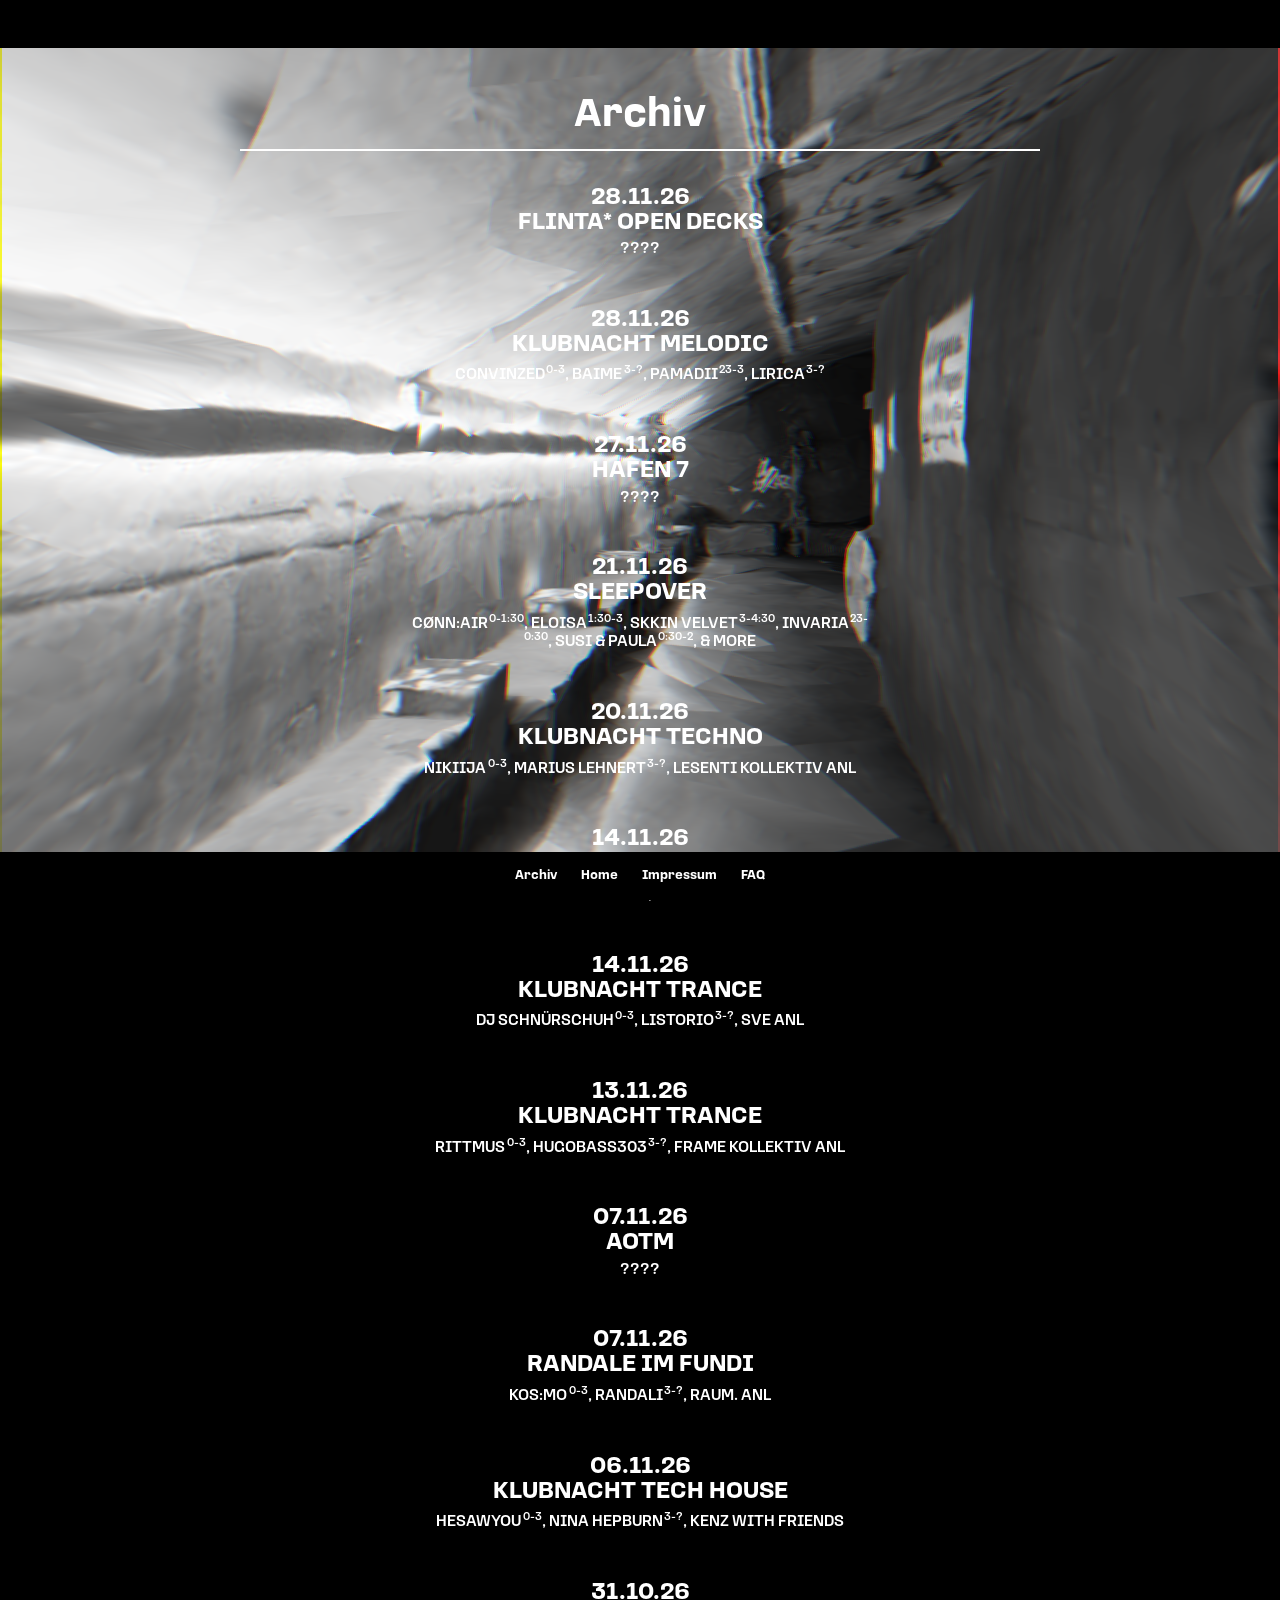
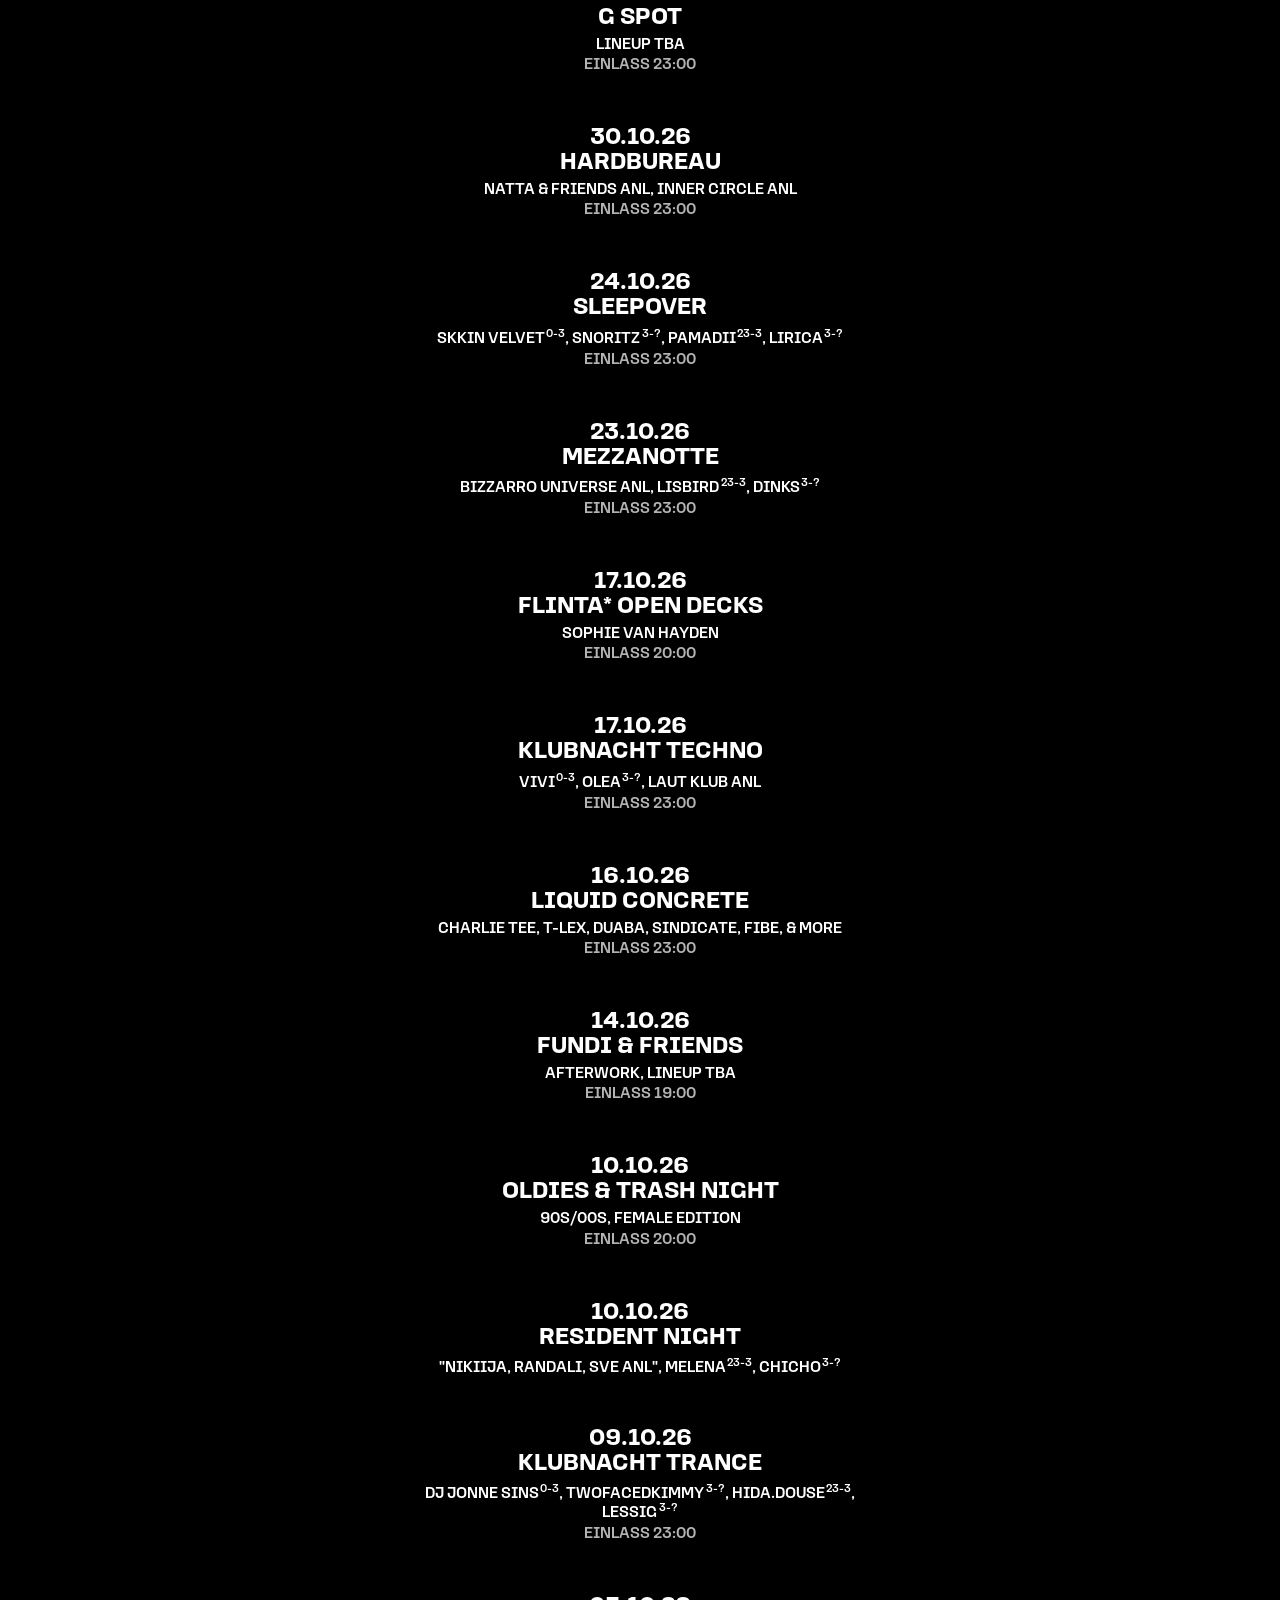
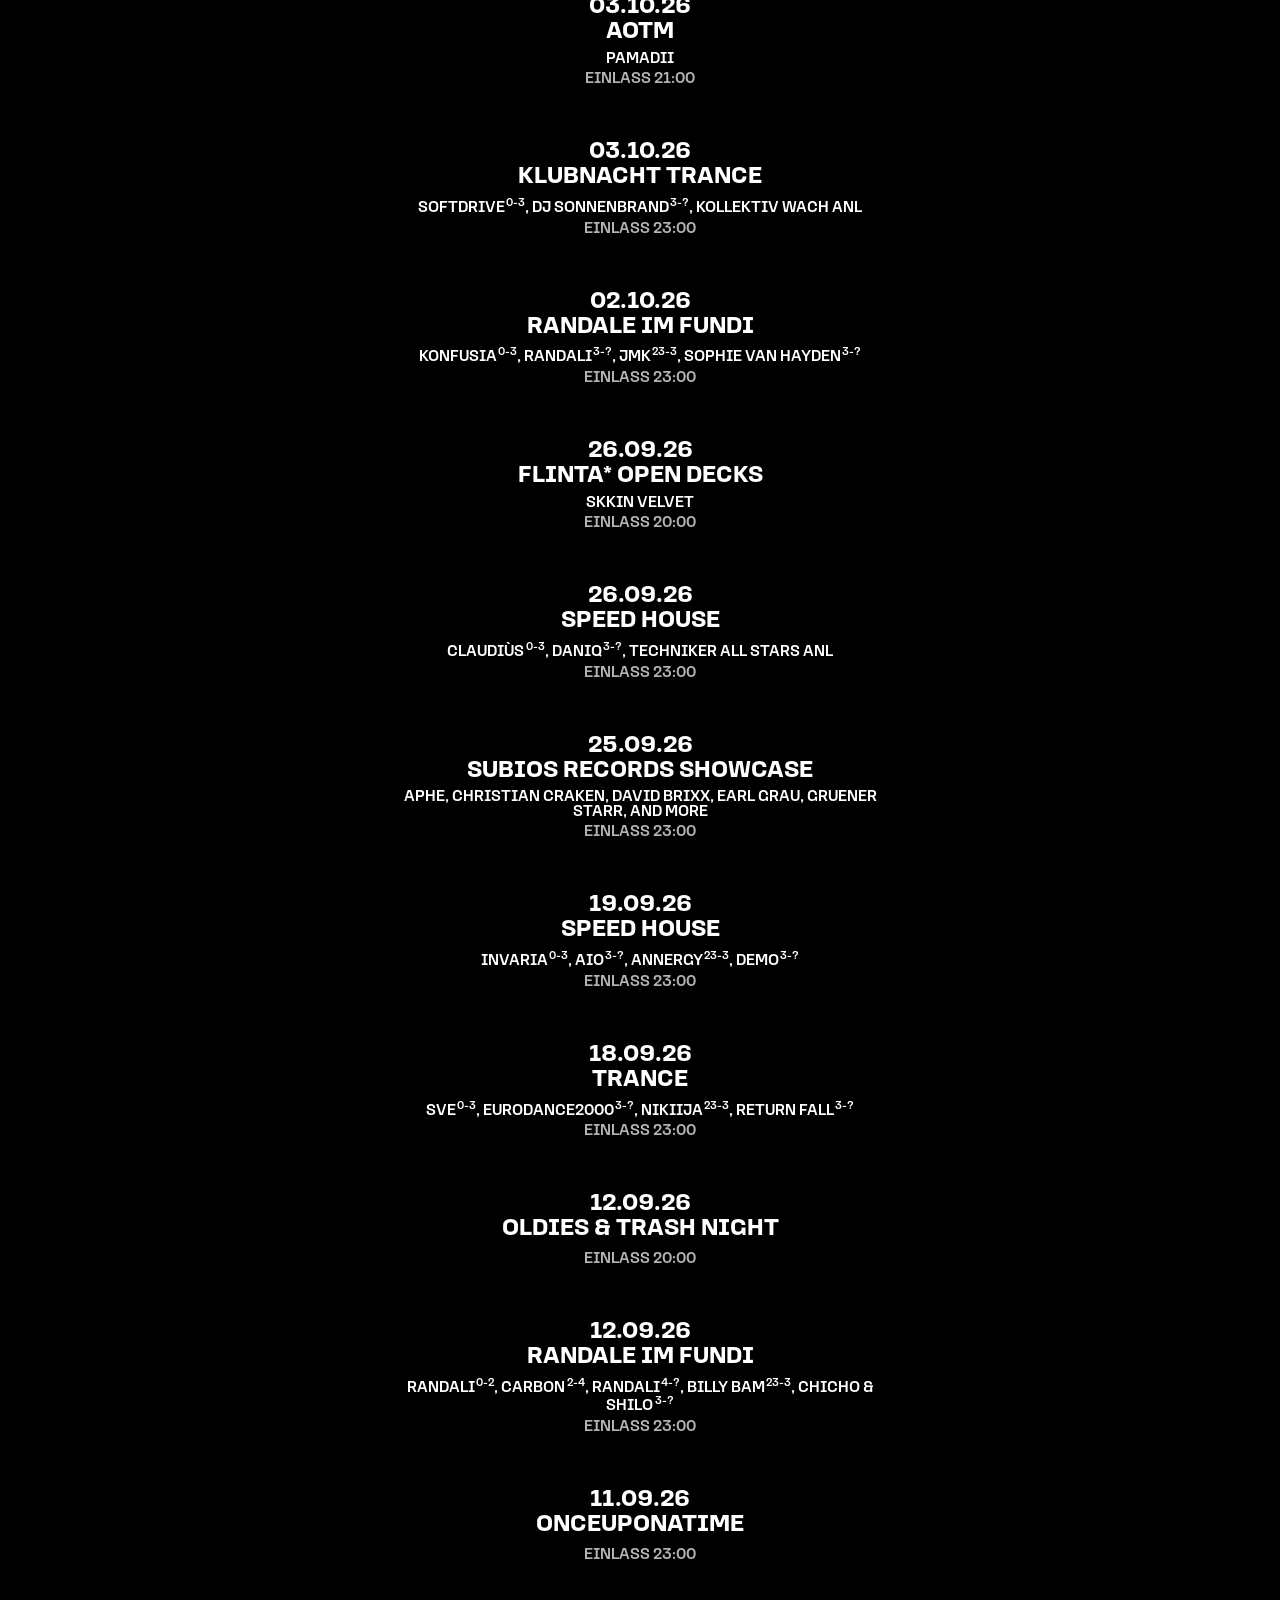
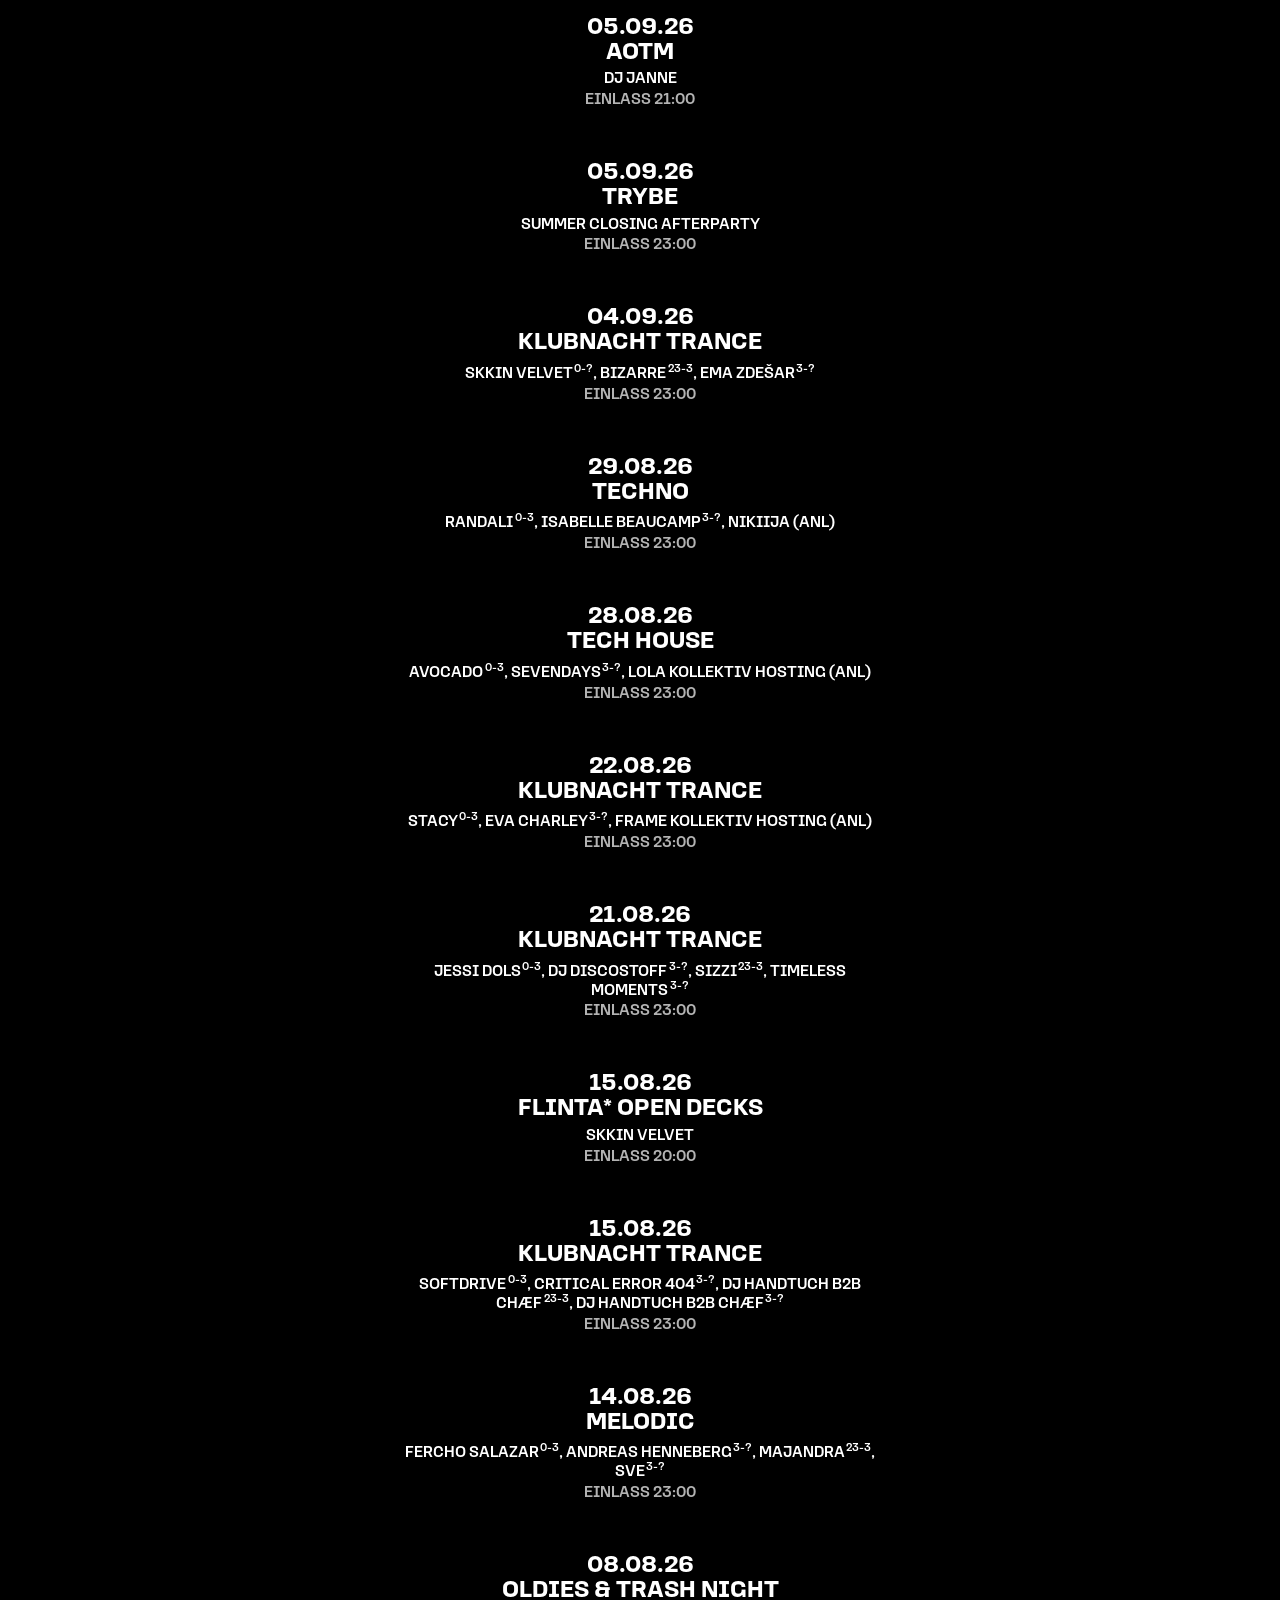
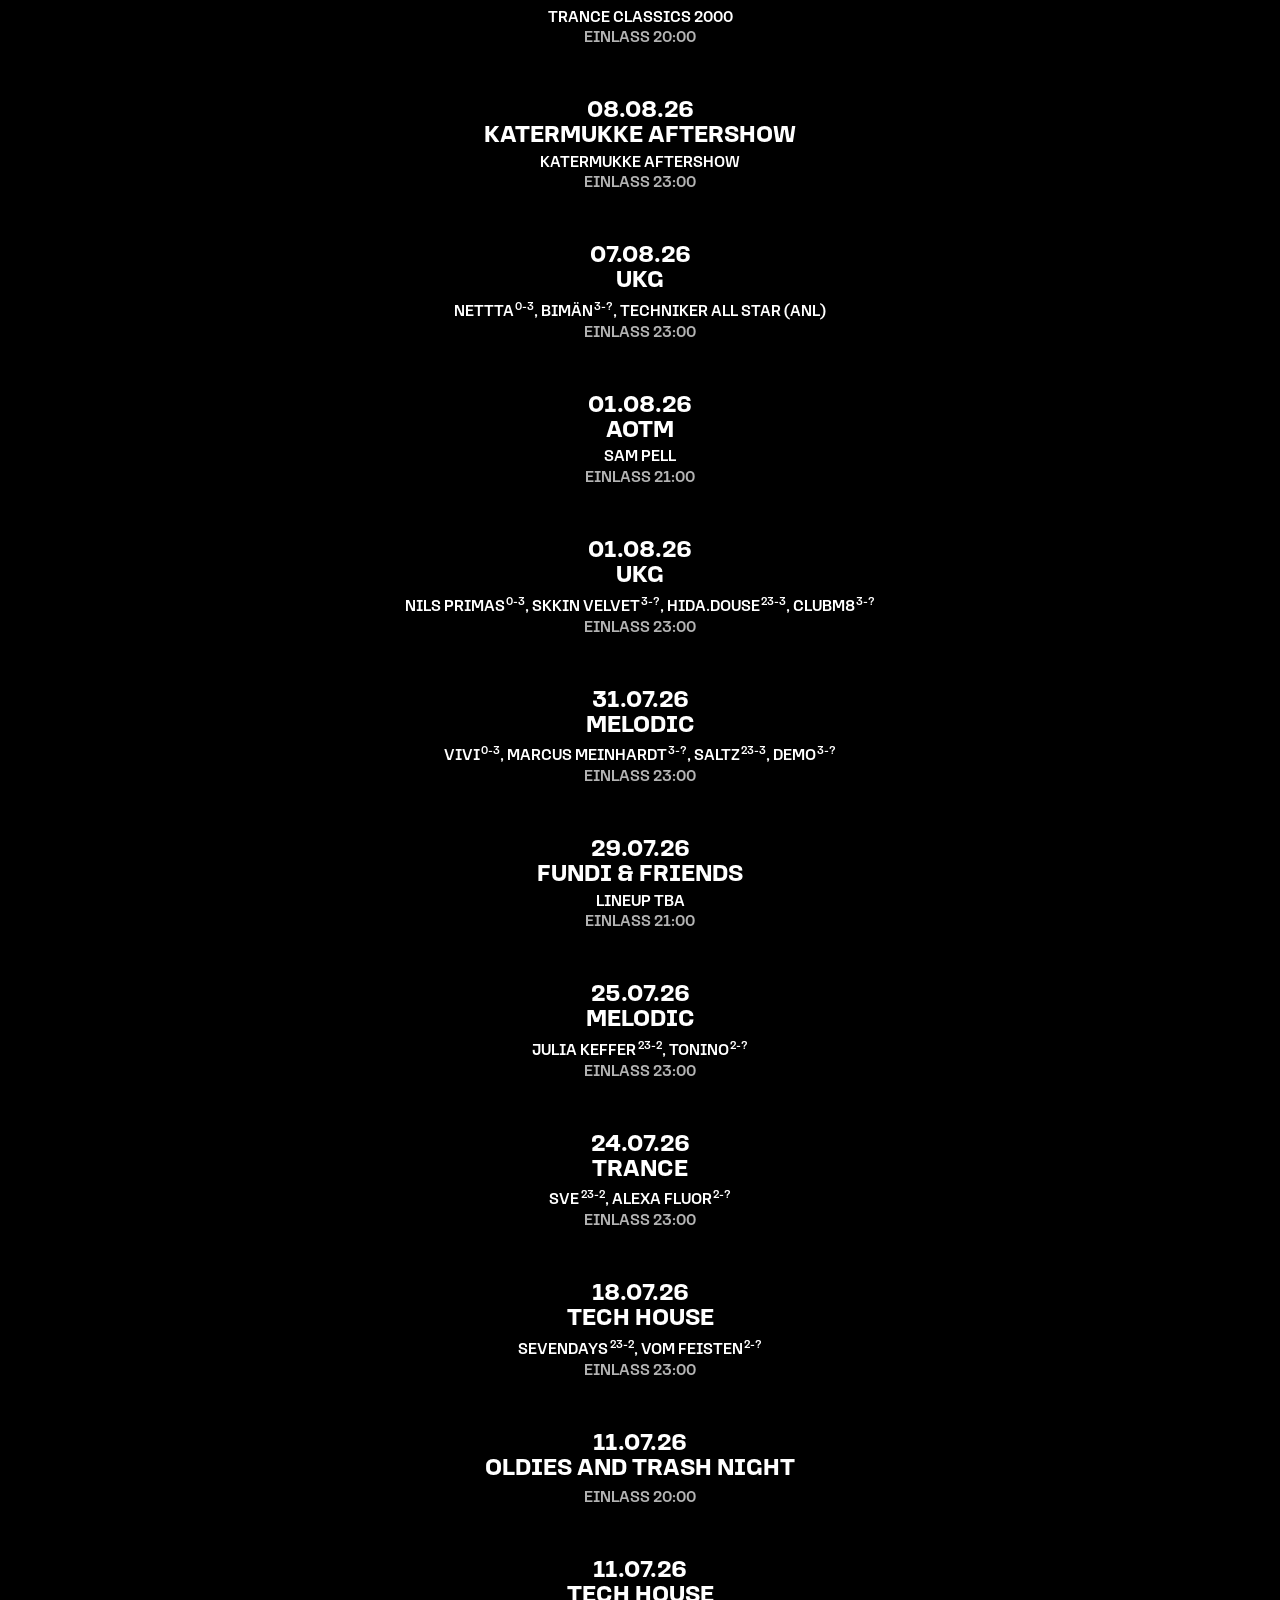
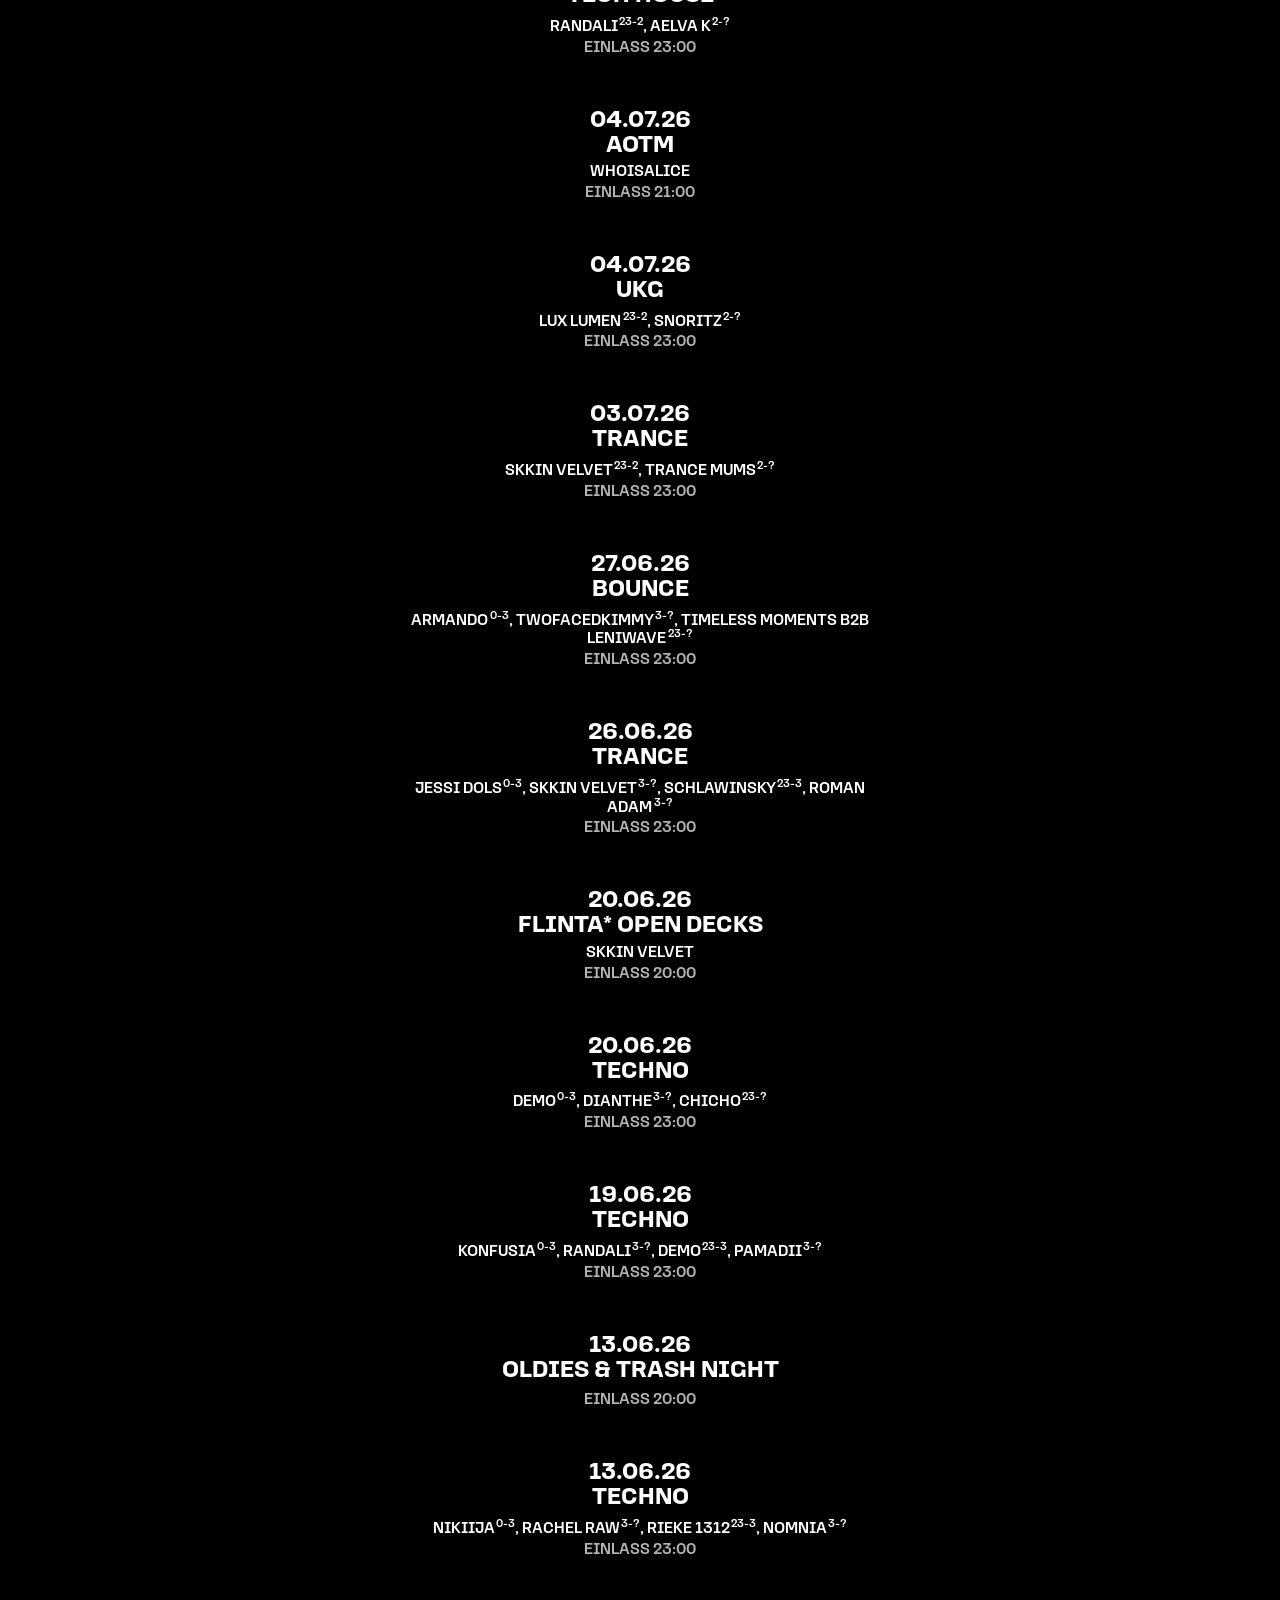
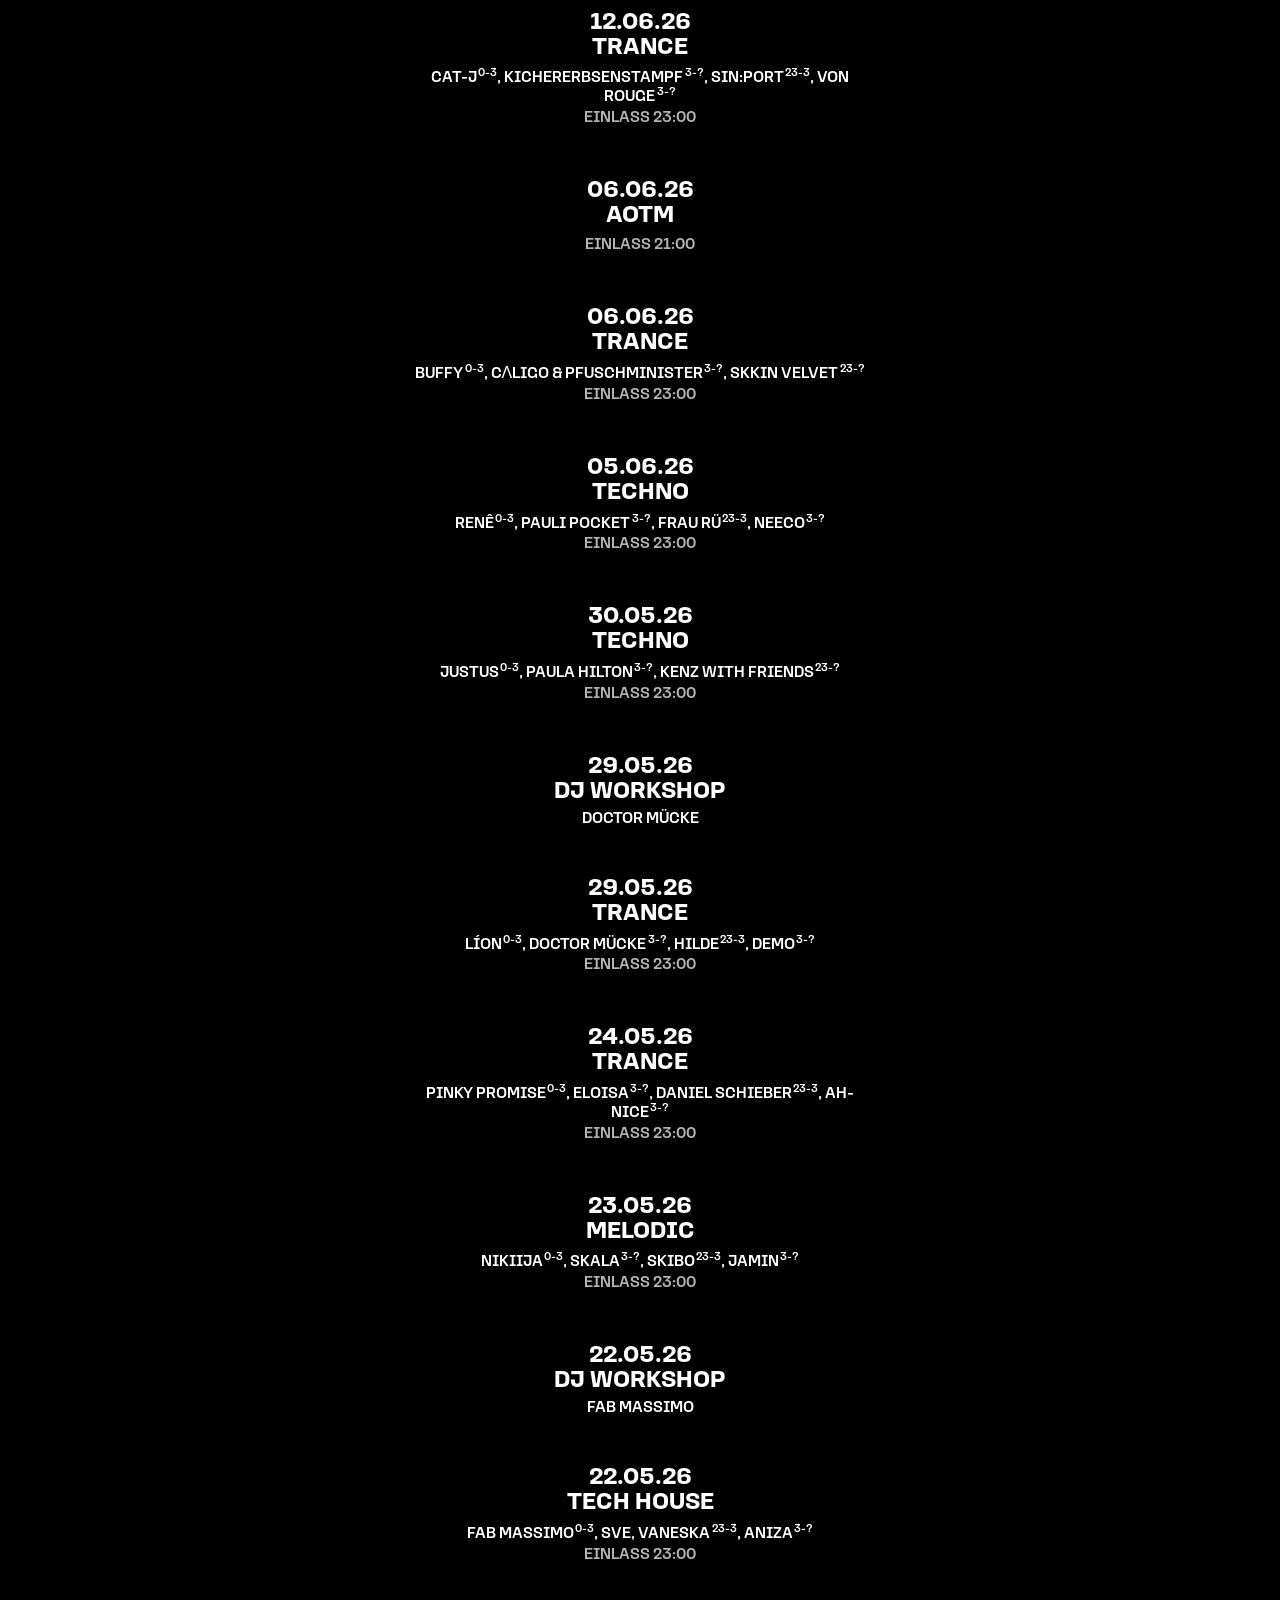
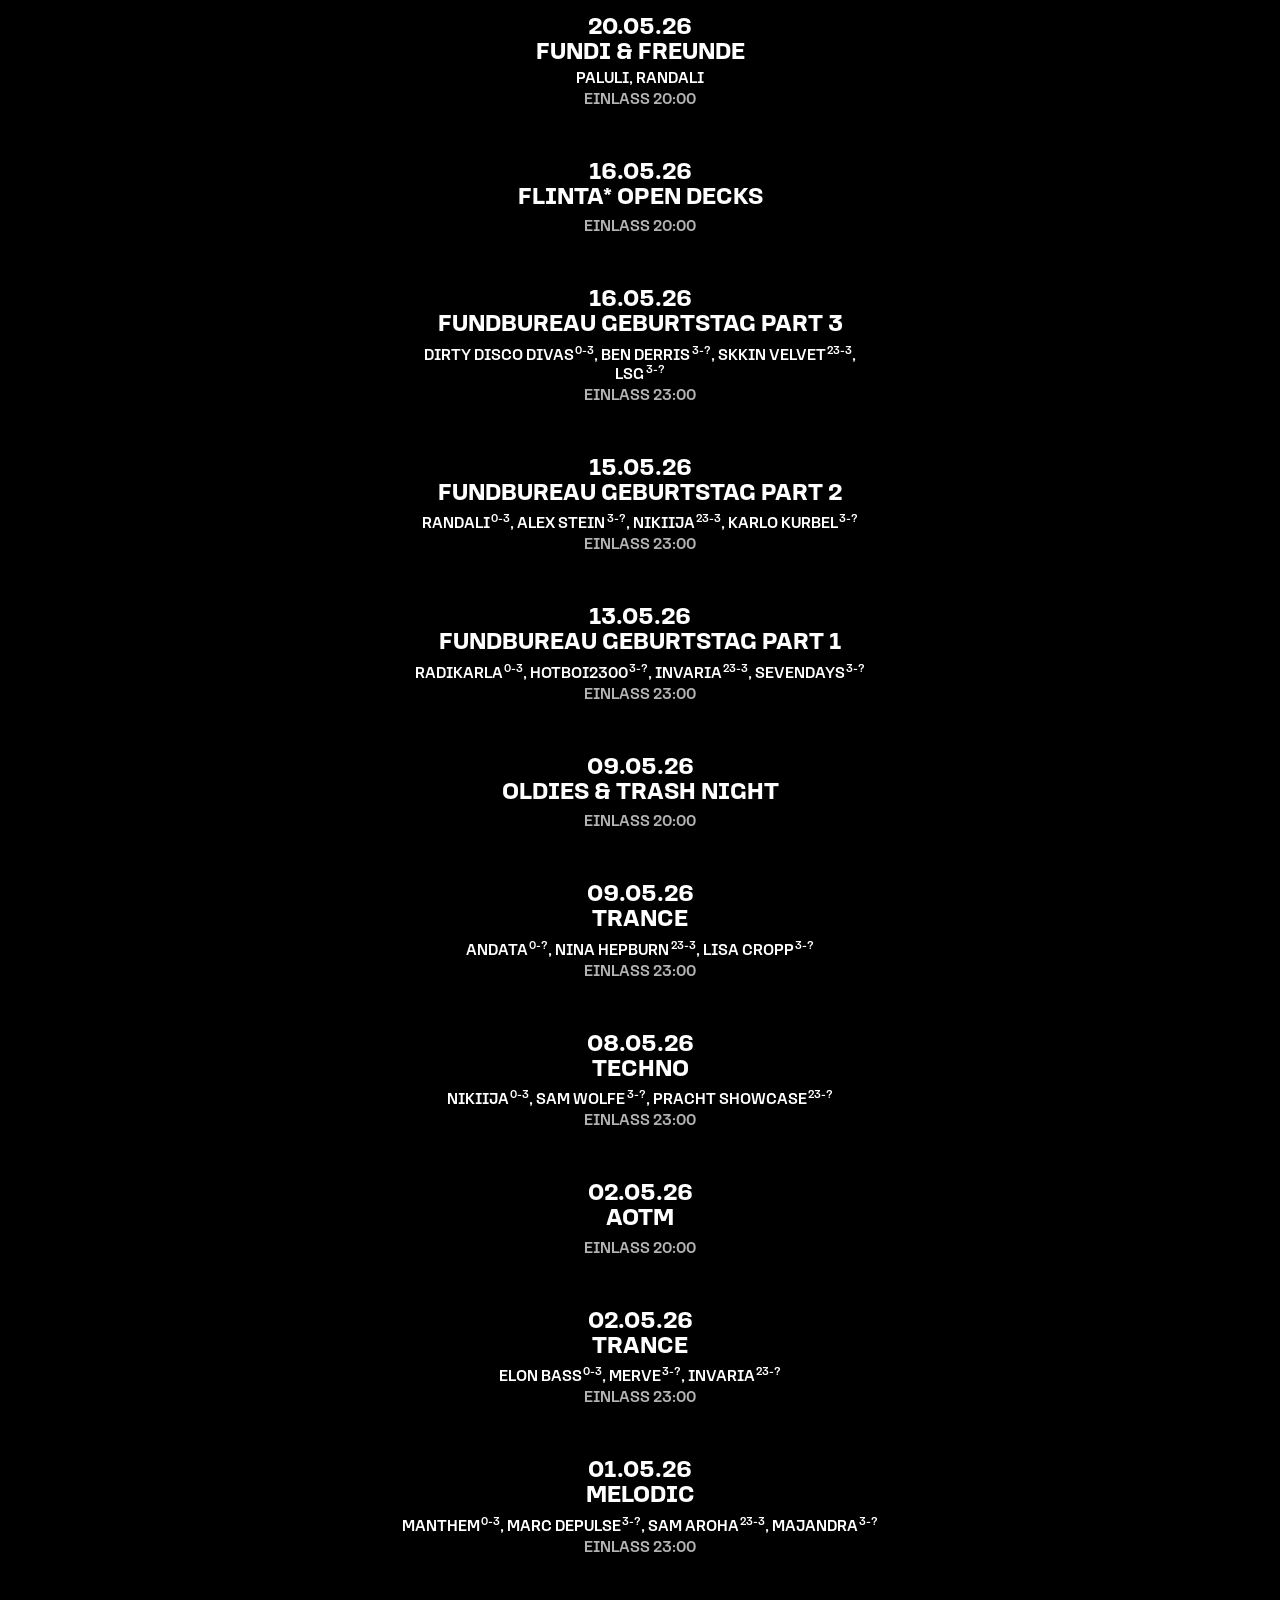
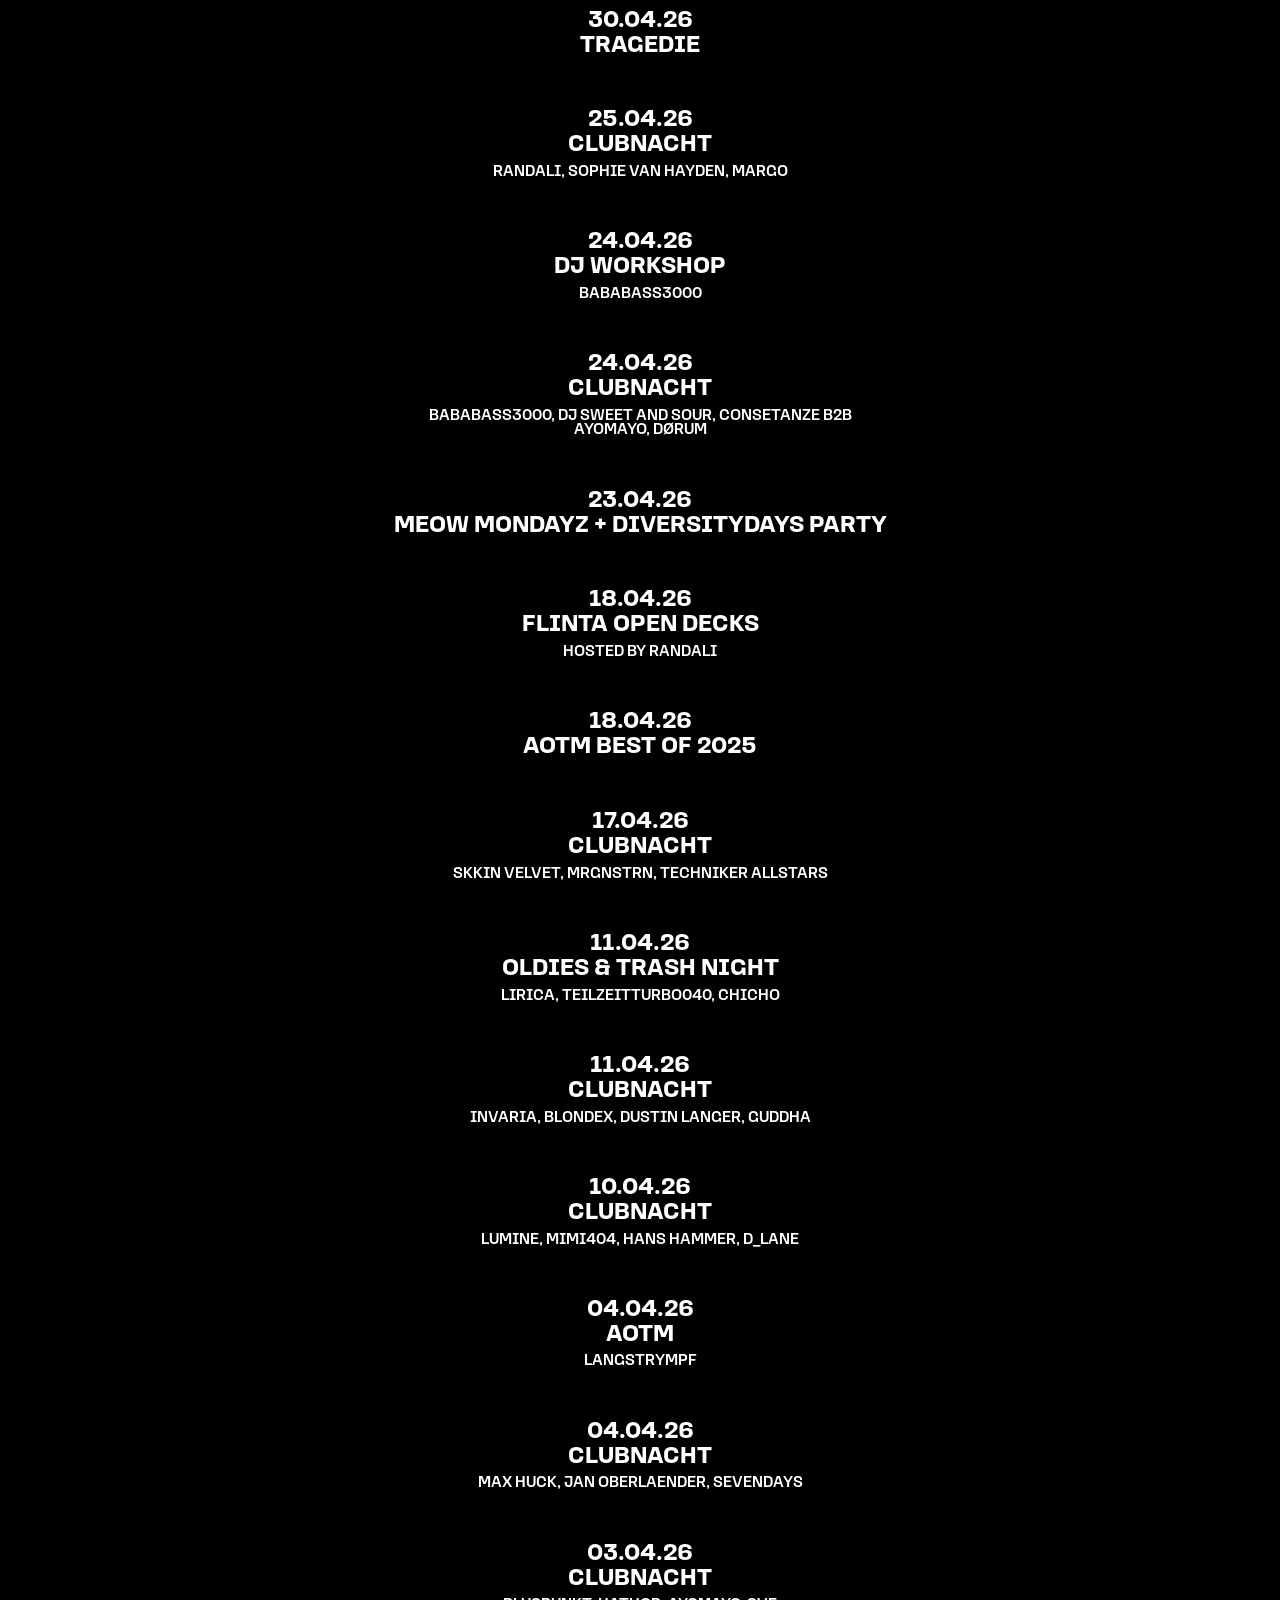
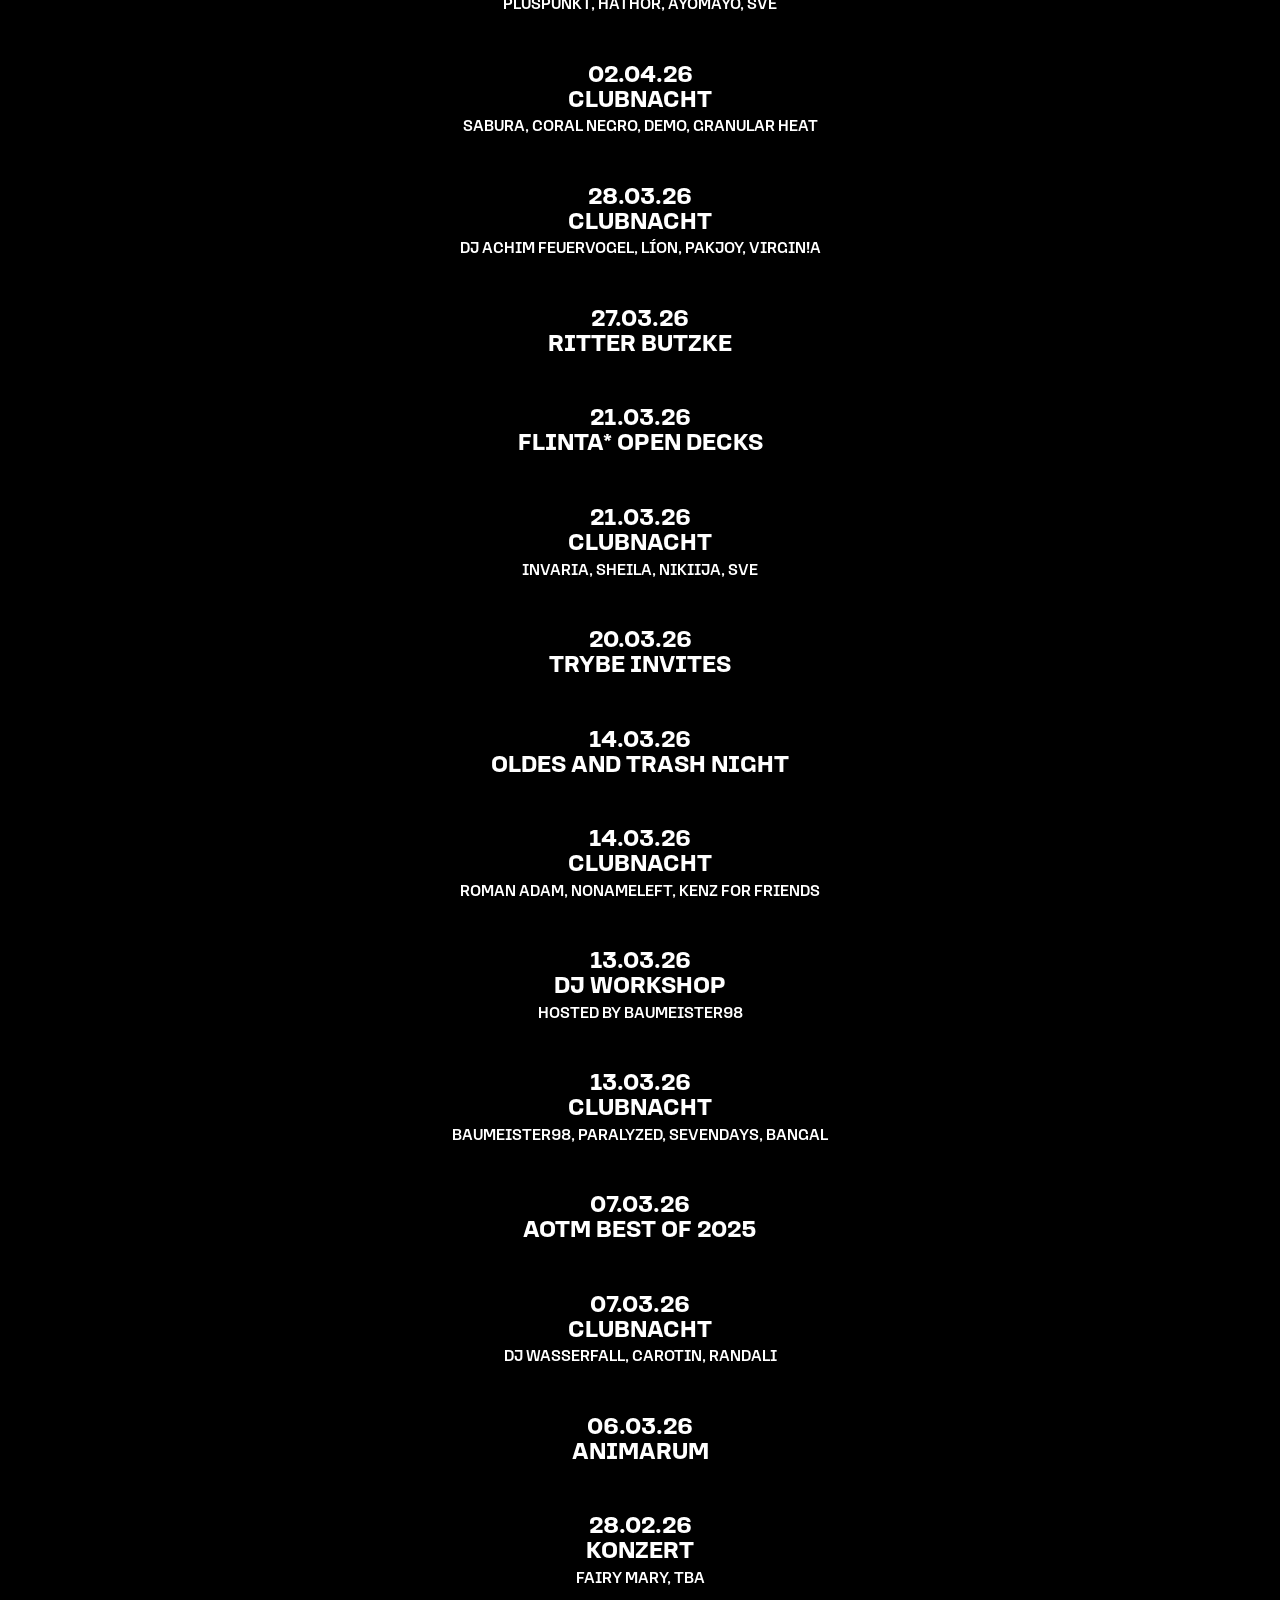
<file: archiv.html>
<!DOCTYPE html>
<html lang="de">
<head>
    <meta charset="UTF-8">
    <meta name="viewport" content="width=device-width, initial-scale=1.0">
    <title>fundbureau</title>
    <link rel="stylesheet" href="css/style.css">
    <link rel="icon" type="image/x-icon" href="/assets/favicon.ico">
</head>
<body>


    <main>
        <h1>Archiv</h1>
        <div id="past-events-container"></div>
    </main>

        <footer>
        <nav>
            <a href="archiv.html">Archiv</a>
            <a href="index.html">Home</a>
            <a href="impressum.html">Impressum</a>
            <a href="faq.html">FAQ</a>
        </nav>
    </footer>
    
    <script src="js/main.js"></script>

<canvas id="glcanvas" width="100vw" height="100vh" tabindex="0"></canvas>

    
    <script type="text/javascript" src="js/patch.js" async></script>
    

    <script type="text/javascript">

        function showError(initiator,...args)
        {
            CABLES.logErrorConsole("[" + initiator + "]", ...args);
        }

        function patchInitialized(patch)
        {
            // You can now access the patch object (patch), register variable watchers and so on
        }

        function patchFinishedLoading(patch)
        {
            // The patch is ready now, all assets have been loaded
        }

        document.addEventListener("CABLES.jsLoaded", function (event)
        {
            CABLES.patch = new CABLES.Patch({
                patch: CABLES.exportedPatch,
                "prefixAssetPath": "",
                "assetPath": "assets/",
                "jsPath": "js/",
                "glCanvasId": "glcanvas",
                "glCanvasResizeToWindow": true,
                "onError": showError,
                "onPatchLoaded": patchInitialized,
                "onFinishedLoading": patchFinishedLoading,
                "canvas": {"alpha":true, "premultipliedAlpha":true } // make canvas transparent
            });
        });

        // disable rubberband effect on mobile devices
        document.getElementById('glcanvas').addEventListener('touchmove', (e)=>{ e.preventDefault(); }, false);
    </script>

</body>
</html>
</file>
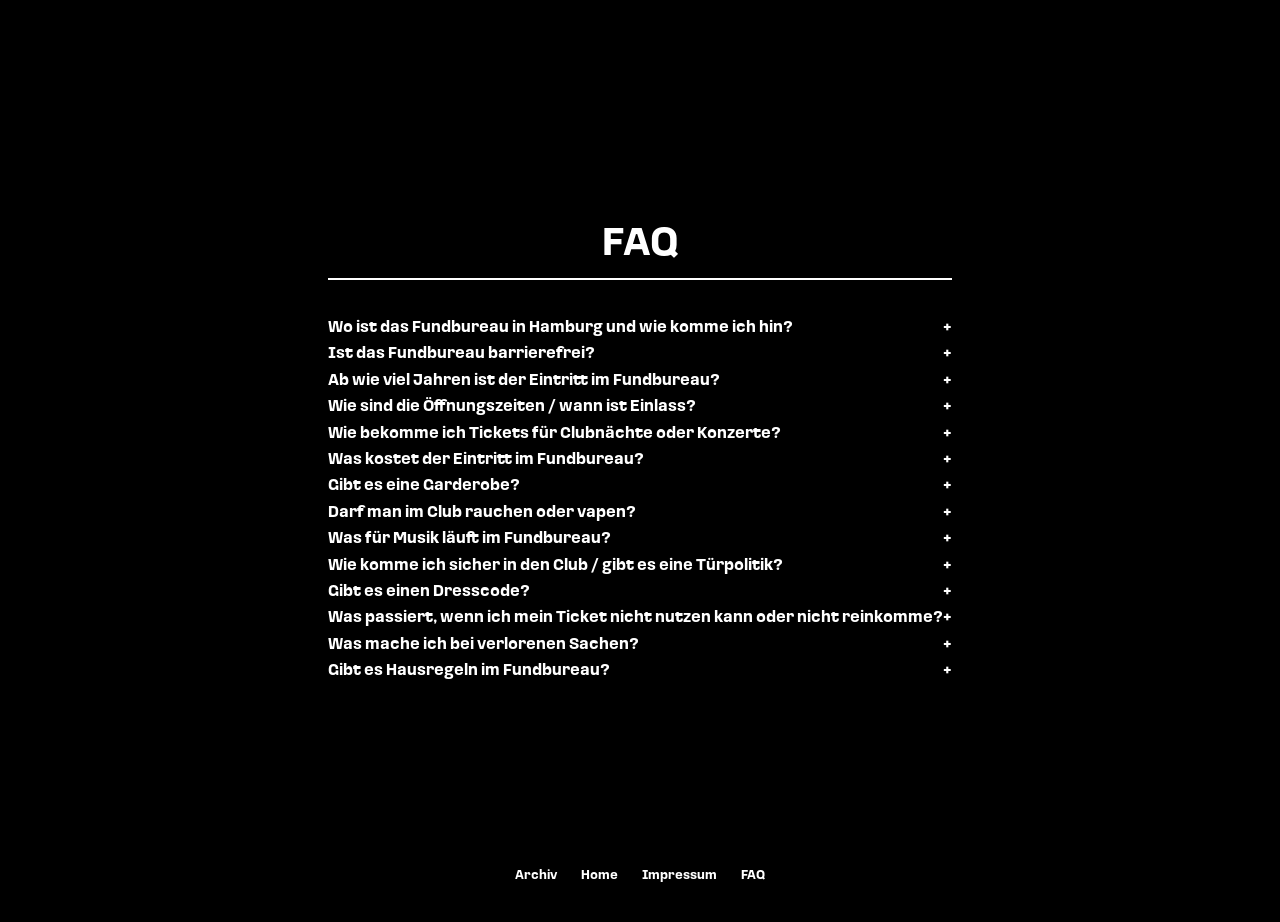
<file: faq.html>
<!DOCTYPE html>
<html lang="de">
<head>
    <meta charset="UTF-8">
    <meta name="viewport" content="width=device-width, initial-scale=1.0">
    <title>fundbureau</title>
    <link rel="stylesheet" href="css/style.css">
    <link rel="icon" type="image/x-icon" href="/assets/favicon.ico">
</head>
<body>



    <main>
        <h1>FAQ</h1>

        <div class="faq-list">
            <details class="faq-item">
                <summary class="faq-question">Wo ist das Fundbureau in Hamburg und wie komme ich hin?</summary>
                <div class="faq-answer">
                    <p>
                        Das Fundbureau befindet sich in den Deichtorkasematten unter der Oberhafenbrücke direkt hinter den Deichtorhallen in Hammerbrook. Damit liegen wir zentral zwischen Hauptbahnhof, HafenCity und Oberhafen.<br/>
                        Am besten erreichst du uns mit folgenden Bussen und Bahnen des HVV:<br/>
U1 Haltestelle Steinstraße<br/>
U1 Haltestelle Meßberg<br/>
U und S Bahn Hamburg Hauptbahnhof<br/>
U4 Haltestelle Hafencity Universität<br/>
X3 Bus Haltestelle U Meßberg<br/>

Oder mit dem Fahrrad oder zu Fuß<br/>
<br/>
Es gibt keine eigenen Parkplätze, wir empfehlen die Anreise mit den Öffis.</p>
                </div>
            </details>

            <details class="faq-item">
                <summary class="faq-question">Ist das Fundbureau barrierefrei?</summary>
                <div class="faq-answer">
                    <p>Ja, das Fundbureau ist barrierefrei zugänglich.<br/>
Wenn du Unterstützung benötigst oder spezielle Fragen hast, melde dich gern vorab unter <a href="mailto:info@fundbureau.de">info@fundbureau.de</a> bei uns oder sprich unser Team vor Ort an.</p>
                </div>
            </details>

            <details class="faq-item">
                <summary class="faq-question">Ab wie viel Jahren ist der Eintritt im Fundbureau?</summary>
                <div class="faq-answer">
                    <p>Unsere Clubnächte sind grundsätzlich ab 18 Jahren.<br/>
Einlass mit „Muttizettel“ ist nicht möglich.<br/>
<br/>
Für Konzerte gelten je nach Veranstaltung teilweise abweichende Regelungen.</p>
                </div>
            </details>

            <details class="faq-item">
                <summary class="faq-question">Wie sind die Öffnungszeiten / wann ist Einlass?</summary>
                <div class="faq-answer">
                    <p>Die Öffnungszeiten variieren je nach Event. Typische Clubnächte beginnen bei uns abends um 23 Uhr. Früh kommen lohnt sich, besonders bei stark nachgefragten Events. </p>
                </div>
            </details>

            <details class="faq-item">
                <summary class="faq-question">Wie bekomme ich Tickets für Clubnächte oder Konzerte?</summary>
                <div class="faq-answer">
                    <p>Tickets kannst du online über unsere Website und an der Abendkasse kaufen.</p>
                </div>
            </details>

            <details class="faq-item">
                <summary class="faq-question">Was kostet der Eintritt im Fundbureau?</summary>
                <div class="faq-answer">
                    <p>Die Preise variieren je nach Event, Line-up und Format. Bei unseren Clubnächten zahlst du in der Zeit von 23-24 Uhr bei unserem Fundi-Spezial nur 10€.</p>
                </div>
            </details>

            <details class="faq-item">
                <summary class="faq-question">Gibt es eine Garderobe?</summary>
                <div class="faq-answer">
                    <p>Ja, es gibt eine Garderobe im Fundbureau. Wir empfehlen dir für mehr Freiheit beim Tanzen, größere Taschen oder Jacken dort abzugeben..</p>
                </div>
            </details>

            <details class="faq-item">
                <summary class="faq-question">Darf man im Club rauchen oder vapen?</summary>
                <div class="faq-answer">
                    <p>Rauchen und Vaping sind nur draußen erlaubt. Bitte respektiert die Regeln und die anderen Gäste. Wir können nicht garantieren, dass sich die Gäste daran halten.</p>
                </div>
            </details>

            <details class="faq-item">
                <summary class="faq-question">Was für Musik läuft im Fundbureau?</summary>
                <div class="faq-answer">
                    <p>Das Fundbureau gehört zu den festen Größen der Hamburger Clubkultur und bietet regelmäßig Clubnächte, Raves und Konzerte mit lokalen und internationalen Acts. Unser Fokus liegt auf elektronischer Tanzmusik. <br/><br/>

Die Clubnacht-Lineups reichen von Melodic Techno über Trance, Psy, Tech-House bis zu Hardtechno. Informiere dich am besten vorher auf unseren Socials welche Genres jeweils gespielt werden. <br/><br/>

Abseits unserer elektronischen Tanzveranstaltungen finden auch Live-Konzerte bei uns statt.<br/><br/>

Wir arbeiten mit lokalen und internationalen Artists sowie Kollektiven.
</p>
                </div>
            </details>

            <details class="faq-item">
                <summary class="faq-question">Wie komme ich sicher in den Club / gibt es eine Türpolitik?</summary>
                <div class="faq-answer">
                    <p>Ja, wir achten auf einen respektvollen Umgang und ein sicheres Miteinander. Uns ist besonders ein respektvolles Verhalten, ein angemessener Zustand und die Einhaltung unserer Hausregeln wichtig.
<br/><br/>
Wir behalten uns vor, den Einlass zu verweigern, wenn diese Punkte nicht erfüllt sind.</p>
                </div>
            </details>

            <details class="faq-item">
                <summary class="faq-question">Gibt es einen Dresscode?</summary>
                <div class="faq-answer">
                    <p>Nein, es gibt keinen klassischen Dresscode.<br/>
Komm so, wie du dich wohlfühlst. Bitte stelle aber sicher, dass du ein Oberteil und ein Unterteil trägst, keine Fußballtrikots oder rechten Merch!
</p>
                </div>
            </details>

            <details class="faq-item">
                <summary class="faq-question">Was passiert, wenn ich mein Ticket nicht nutzen kann oder nicht reinkomme?</summary>
                <div class="faq-answer">
                    <p>Bei verpasstem Einlass oder verspätetem Erscheinen besteht kein Anspruch auf Rückerstattung.
<br/><br/>
Bei verschobenen oder abgesagten Veranstaltungen gelten die Infos des jeweiligen Veranstalters.
</p>
                </div>
            </details>

            <details class="faq-item">
                <summary class="faq-question">Was mache ich bei verlorenen Sachen?</summary>
                <div class="faq-answer">
                    <p>Schreib uns an: <a href="mailto:info@fundbureau.de">info@fundbureau.de</a>
<br/><br/>
mit:
<br/><br/>
Beschreibung des Gegenstands<br/>
Datum & Event
<br/><br/>
Fundsachen bewahren wir für einen begrenzten Zeitraum auf.</p>
                </div>
            </details>

            <details class="faq-item">
                <summary class="faq-question">Gibt es Hausregeln im Fundbureau?</summary>
                <div class="faq-answer">
                    <p>
                        Ja, für ein gutes Miteinander gilt:
<br/><br/>
Nur Ja heißt Ja - respektiere Grenzen<br/>
Kein Platz für Rassismus, Sexismus oder Diskriminierung<br/>
Achtet aufeinander und sprecht unser Team an, wenn etwas ist<br/>
Keine Gewalt, keine Belästigung
<br/><br/>
Unser Team ist jederzeit ansprechbar.
                    </p>
                </div>
            </details>



        </div>
    </main>

        <footer>
        <nav>
            <a href="archiv.html">Archiv</a>
            <a href="index.html">Home</a>
            <a href="impressum.html">Impressum</a>
            <a href="faq.html">FAQ</a>
        </nav>
    </footer>

    <script src="js/main.js"></script>
</body>
</html>
</file>
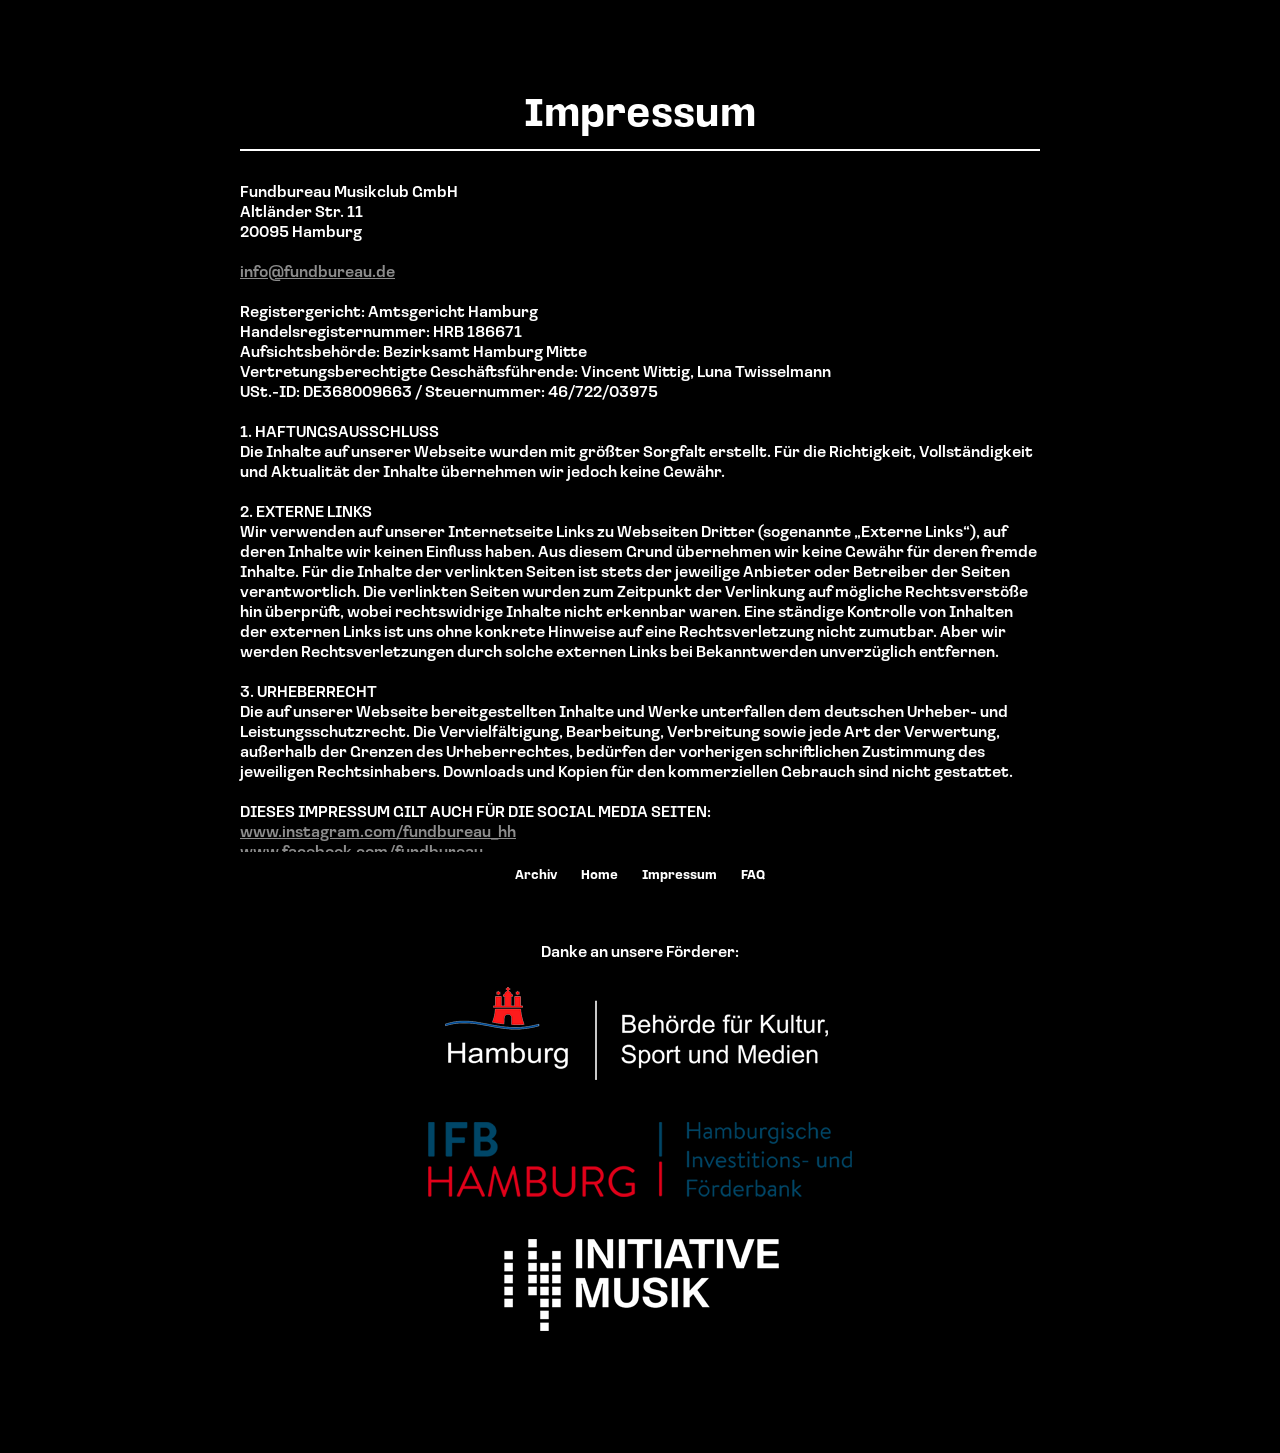
<file: impressum.html>
<!DOCTYPE html>
<html lang="de">
<head>
    <meta charset="UTF-8">
    <meta name="viewport" content="width=device-width, initial-scale=1.0">
    <title>fundbureau</title>
    <link rel="stylesheet" href="css/style.css">
    <link rel="icon" type="image/x-icon" href="/assets/favicon.ico">
    <style>
.foerderer {
    text-align: center;
}
    </style>



</head>
<body>



    <main>
        <h1>Impressum</h1>
        

        <p1>
Fundbureau Musikclub GmbH<br/>
Altländer Str. 11<br/>
20095 Hamburg<br/>
 <br/>
<a href="mailto:info@fundbureau.de">info@fundbureau.de</a><br/>
<br/>
  
Registergericht: Amtsgericht Hamburg<br/>
Handelsregisternummer: HRB 186671<br/>
Aufsichtsbehörde: Bezirksamt Hamburg Mitte<br/>
Vertretungsberechtigte Geschäftsführende: Vincent Wittig, Luna Twisselmann<br/>
USt.-ID: DE368009663 / Steuernummer: 46/722/03975<br/>
 <br/>
1. HAFTUNGSAUSSCHLUSS<br/>
Die Inhalte auf unserer Webseite wurden mit größter Sorgfalt erstellt. Für die Richtigkeit, Vollständigkeit und Aktualität der Inhalte übernehmen wir jedoch keine Gewähr.
 <br/><br/>
2. EXTERNE LINKS<br/>
Wir verwenden auf unserer Internetseite Links zu Webseiten Dritter (sogenannte „Externe Links“), auf deren Inhalte wir keinen Einfluss haben. Aus diesem Grund übernehmen wir keine Gewähr für deren fremde Inhalte. Für die Inhalte der verlinkten Seiten ist stets der jeweilige Anbieter oder Betreiber der Seiten verantwortlich. Die verlinkten Seiten wurden zum Zeitpunkt der Verlinkung auf mögliche Rechtsverstöße hin überprüft, wobei rechtswidrige Inhalte nicht erkennbar waren. Eine ständige Kontrolle von Inhalten der externen Links ist uns ohne konkrete Hinweise auf eine Rechtsverletzung nicht zumutbar. Aber wir werden Rechtsverletzungen durch solche externen Links bei Bekanntwerden unverzüglich entfernen.
<br/><br/>
3. URHEBERRECHT<br/>
Die auf unserer Webseite bereitgestellten Inhalte und Werke unterfallen dem deutschen Urheber- und Leistungsschutzrecht. Die Vervielfältigung, Bearbeitung, Verbreitung sowie jede Art der Verwertung, außerhalb der Grenzen des Urheberrechtes, bedürfen der vorherigen schriftlichen Zustimmung des jeweiligen Rechtsinhabers. Downloads und Kopien für den kommerziellen Gebrauch sind nicht gestattet.
<br/><br/> 
DIESES IMPRESSUM GILT AUCH FÜR DIE SOCIAL MEDIA SEITEN:<br/>
<a href="www.instagram.com/fundbureau_hh">www.instagram.com/fundbureau_hh</a><br/>
<a href="www.facebook.com/fundbureau">www.facebook.com/fundbureau</a><br/>
<br/><br/> 
</p1>
<div class="foerderer">
    <br/><br/> 
Danke an unsere Förderer:
<br/><br/> 
<img src="assets/KSM.png" alt="Behörde für Kultur, Medien und Sport">
<br/><br/> 
<img src="assets/IFB.png" alt="Hamburgische Investitions- und Förderbank">
<br/><br/> 
<img src="assets/IMU.png" alt="Initiative Musik">


</div>
    </main>

        <footer>
        <nav>
            <a href="archiv.html">Archiv</a>
            <a href="index.html">Home</a>
            <a href="impressum.html">Impressum</a>
            <a href="faq.html">FAQ</a>
        </nav>
    </footer>

    <script src="js/main.js"></script>
</body>
</html>
</file>
<file: css/style.css>
/* Import the custom fonts */
@font-face {
    font-family: 'fundi';
    src: url('../fonts/font_light.otf') format('opentype');
    font-weight: 100; /* Black */
    font-style: light;
}

@font-face {
    font-family: 'fundi';
    src: url('../fonts/font_regular.otf') format('opentype');
    font-weight: 300; /* Black */
    font-style: normal;
}

@font-face {
    font-family: 'fundi';
    src: url('../fonts/font_medium.otf') format('opentype');
    font-weight: 500; /* Medium */
    font-style: medium;
}

@font-face {
    font-family: 'fundi';
    src: url('../fonts/font_bold.otf') format('opentype');
    font-weight: 900; /* Black */
    font-style: bold;
}

html {
    margin: 0;
    padding: 0;
    width: 100%;
    height: 100%;
}





canvas {
    display: block;
    position: fixed;
    top: 0;
    left: 0;
    width: 100%;
    height: 100%;
    z-index: -100; /* Keeps it in the background */
    outline: 0;
}

/* Basic styles */
body {
    background-color: #000;
    color: #fff;
    font-family: 'fundi', sans-serif;
    font-weight: 500;
    margin: 0;
    padding: 2rem;
    padding-bottom: 5rem; /* Add this to create space for the footer */

    min-height: 90%;
    display: flex;
    flex-direction: column;
}

main {
    max-width: 800px;
    margin: 2rem auto;
    flex-grow: 1; /* This makes the main content grow to push the footer down */

    /* Add these lines to vertically center the content */
    display: flex;
    flex-direction: column;
    justify-content: center;
}

h1 {
    font-weight: 900;
    font-size: 2.5rem;
    border-bottom: 2px solid #fff;
    padding-bottom: 0.5rem;
    margin-bottom: 2rem;
    text-align: center;
}

a {
    color: #8c8c8c;
}

footer {
    /* Positioning */
    position: fixed;
    bottom: 0;
    left: 0;
    right: 0; /* Or width: 100%; */

    /* Styling */

    border-top: 0px solid #424242;
    padding: 1rem 0; /* A little padding for top and bottom */
    background-color: #000;
    
}

nav {
    display: flex;
    gap: 1.5rem;
    justify-content: center;
}
/* ... nav a styles remain the same ... */

nav a {
    color: #fff;
    text-decoration: none;
    font-weight: 900;
    font-size: 0.8rem; /* <-- Reduced the font size */
}

nav a:hover {
    color: #aaa;
}


/* Event styling */
.event {
    margin-bottom: 3rem;
    text-align: center; /* This centers all the text */
    /* The border-left and padding-left properties have been removed */
}

/* Add these new rules for the date and name */
.event-date,
.event-name {
    font-size: 1.5rem;
    font-weight: 900;
    text-transform: uppercase; /* This makes the text all caps */
}

.event-name {
    line-height: 90%;
    margin-bottom: 0rem; /* Adds a little space below the event name */
}

.event-artists {
    margin-top: .5rem;
    color: #ffffff;
    line-height: 90%;
    text-transform: uppercase; /* Add this line */
    margin-left: 20%;
    margin-right: 20%;
}

.event-ticket-link {
    
    margin-top: .6rem;
    display: inline-block;
    margin-top: rem;
    color: #000;
    background-color: #8c8c8c;
    padding: 0.1rem 0.2rem;
    text-decoration: none;
    font-weight: 500;
        text-transform: uppercase; /* This makes the text all caps */
}

.event-ticket-link:hover {
    background-color: #ccc;
}

/* Hide the ticket link on the archive page */
#past-events-container .event-ticket-link {
    display: none;
}

.event-artists sup {
    font-size: 0.7em;
    margin-left: 0.1em;
}

.event-ticket-link:not([href]) {
    cursor: default;
    opacity: 0.7;
}

/* Remove the default arrow */
.faq-question {
    list-style: none;
    cursor: pointer;
}
.faq-question::-webkit-details-marker {
    display: none;
}

/* Optional: add your own indicator */
.faq-question::after {
    content: "+";
    float: right;
}
.faq-item[open] .faq-question::after {
    content: "−";
}



/* Chrome, Safari, Edge */
.faq-question::-webkit-details-marker {
    display: none;
}

/* Firefox */
.faq-question::marker {
    content: "";
}

.event-starttime {
    margin-top: .2em;
    font-size: 1em;
    opacity: 0.7;
}

.faq-question {
margin-top: .4em;
font-weight: bold;
    }
.faq-answer {
    margin-top: 1em;
    margin-bottom: 3em;
    font-size: 1em;
    font-weight: 100;
}
</file>
